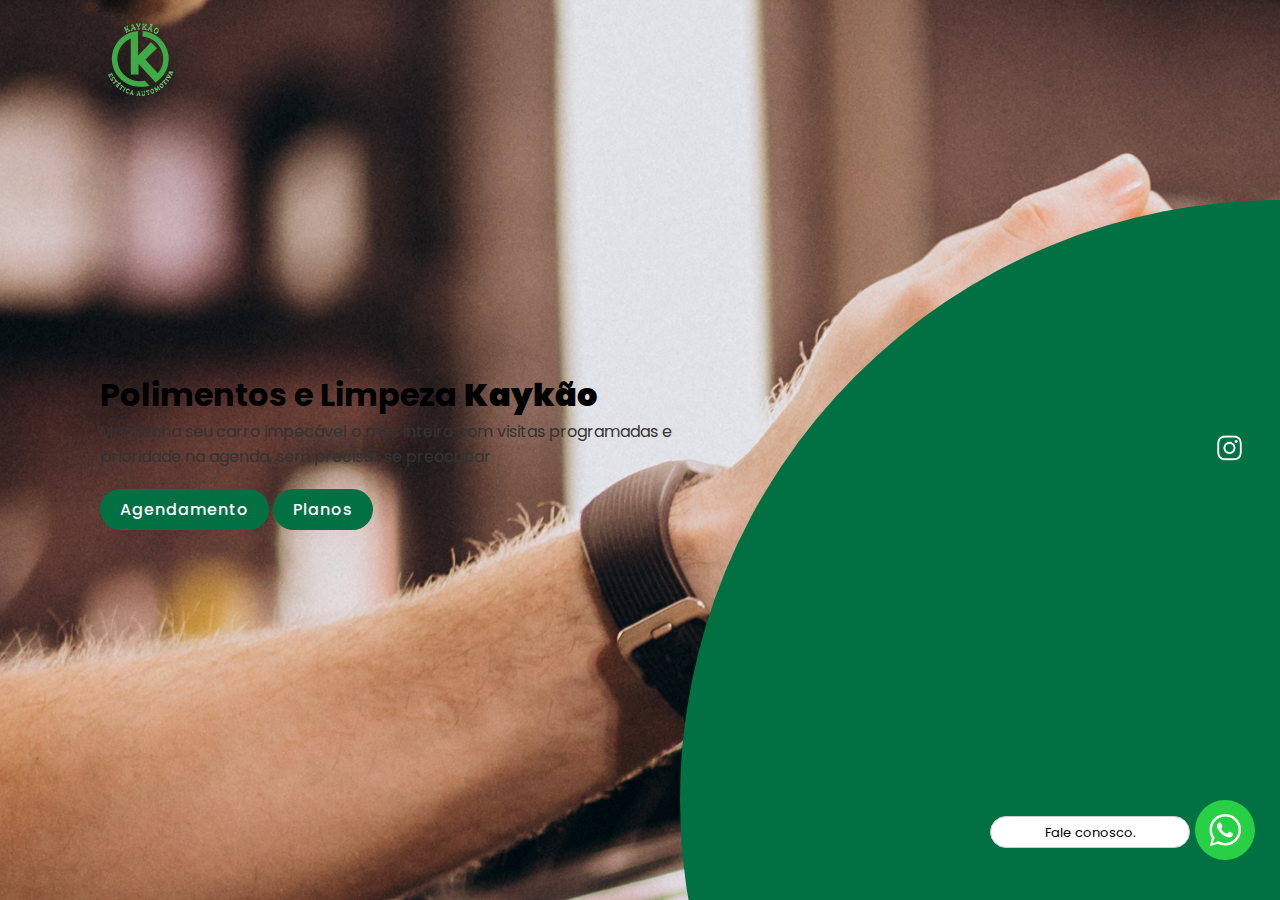
<file: index.html>
<!DOCTYPE html>
<html lang="pt-br">
<head>
    <meta charset="UTF-8">
    <meta name="viewport" content="width=device-width, initial-scale=1.0">
    <title>Kaykão Estética Automotiva</title>

    <link rel="stylesheet" href="style.css">
</head>
<body>
    
    <section>
        <div class="circle"></div>
      <header>
          <a href="#"><img src="imagens/logo kaykão_page-0001-Photoroom.png" class="logo"></a>
          
          <div>
            
          </div>
          
          <div class="toggle" onclick="toggleMenu();"></div>
           <!-- 
          <ul class="navigation">
              <li><a href="#">Home</a></li>
              <li><a href="#">Menu</a></li>
              <li><a href="#">What´s New</a></li>
              <li><a href="#">Contact</a></li>
            </ul>
          -->
      </header>

      <div class="content">
          <div class="textBox">
            <h1>Polimentos e Limpeza <strong>Kaykão</strong> </h1>
              <p>Mantenha seu carro impecável o mês inteiro com
                visitas programadas e prioridade na agenda, 
                sem precisar se preocupar
              </p>
              <a class="botao1" href="agendamento.html">Agendamento</a>
              <a class="botao2" href="planos.html">Planos</a>
          </div>

            <div class="imgBox">
                
            </div>
      </div>

      <div class="social-mae">
        <ul class="social-media">
        
        <li><a href="https://www.instagram.com/kaykaopolimentos/" target="_blank" ><img src="imagens/instagram.png"></a></li>
      </ul>
      </div>
      
    </section>
    
    <script>
        function Slider(anything){
            document.querySelector('.starbucks').src =anything
        }
        
        function toggleMenu(){
            var menuToggle = document.querySelector('.toggle');
            var navigation = document.querySelector('.navigation');
            menuToggle.classList.toggle('active') 
            navigation.classList.toggle('active')
        }
    </script>
    <!-- START Widget WhastApp hospedagemwordpresspro -->
<a href="https://api.whatsapp.com/send?phone=+5521992630330&text=Olá!%20Gostaria%20de%20tirar%20uma%20dúvida" id="waurlsite" class="bt-whatsApp" target="_blank" style="right:25px; position:fixed;width:60px;height:60px;bottom:40px;z-index:100;">
<img src="[data-uri]" alt="" width="60px">
</a>
<span id="alertWapp" style="right:30px; visibility: hidden; position:fixed;	width:17px;	height:17px;bottom:90px; background:red;z-index:101; font-size:11px;color:#fff;text-align:center;border-radius: 50px; font-weight:bold;line-height: normal; "> 1 </span>
<div id="msg1" style="right: 90px; visibility: visible; background: #fff; color: #000; position: fixed; width: 200px; bottom: 52px; text-align: center; font-size: 13px; line-height: 31px; height: 32px; border-radius: 100px; z-index: 100;border: 1px solid #ccc; ">Fale conosco.</div>
<script type="text/javascript">function showIt2() {document.getElementById("msg1").style.visibility = "visible";}    setTimeout("showIt2()", 5000); function hiddenIt() {document.getElementById("msg1").style.visibility = "hidden";}setTimeout("hiddenIt()", 15000); function showIt3() {document.getElementById("msg1").style.visibility = "visible";} setTimeout("showIt3()", 25000);  msg1.onclick = function() {document.getElementById('msg1').style.visibility = "hidden"; };function alertW() { document.getElementById("alertWapp").style.visibility = "visible";	} setTimeout("alertW()", 15000); </script>
<!-- END Widget WhastApp -->

</body>
</html>
</file>
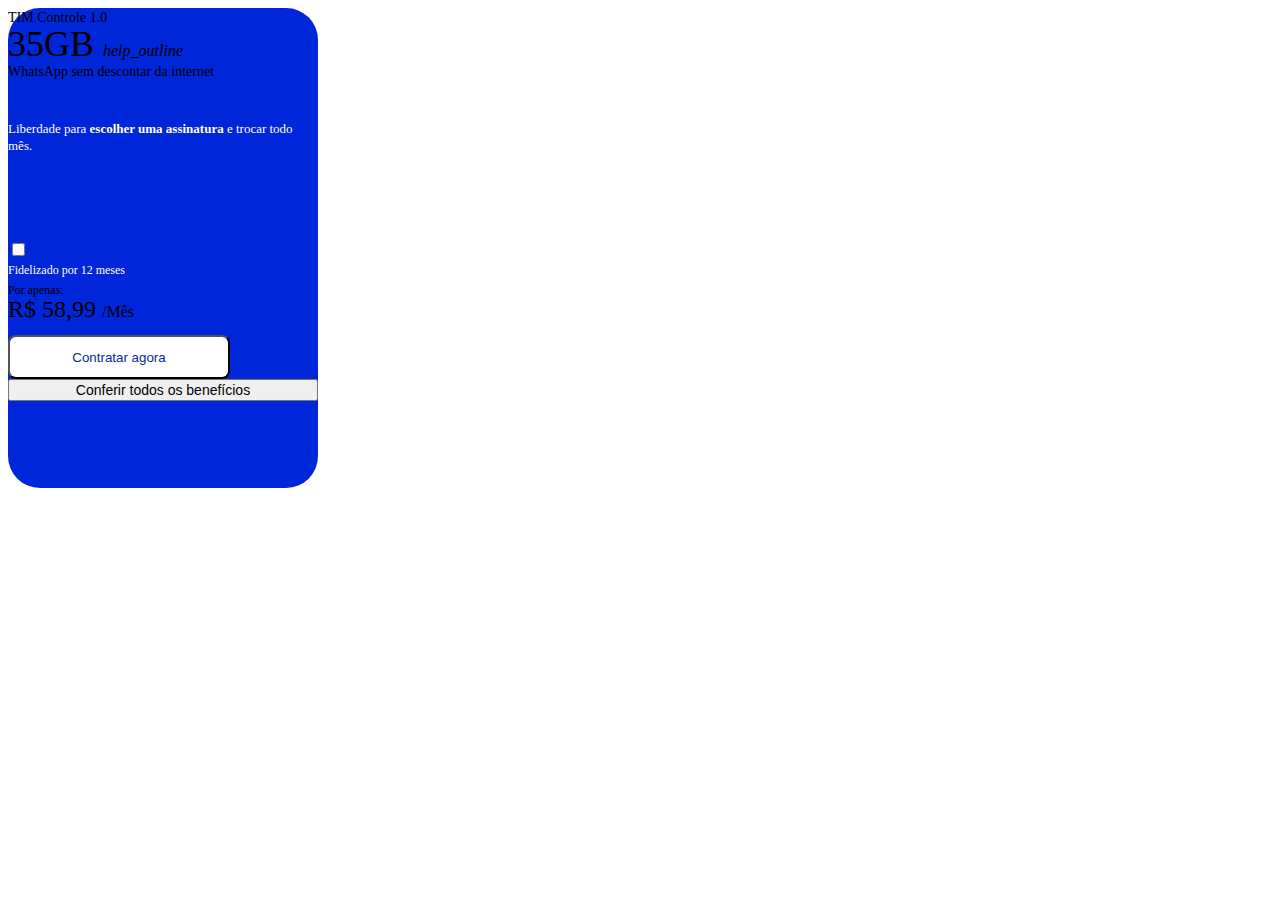
<file: planos.html>
<!DOCTYPE html>
<html lang="en">
<head>
    <meta charset="UTF-8">
    <meta name="viewport" content="width=device-width, initial-scale=1.0">
    <title>Document</title>
</head>
<body>
    <div class="pa-4 v-card v-sheet theme--dark" style="min-height: 480px; width: 310px; background-color: rgb(0, 38, 217); border-color: rgb(0, 38, 217); border-radius: 32px; position: relative;"><!----><div class="layout wrap"><div class="flex xs12"><span class="font-weight-medium" style="font-size: 14px;">TIM Controle 1.0</span></div><div class="flex xs12 py-2"></div><div class="flex xs12" style="line-height: 1;"><span class="font-weight-bold" style="font-size: 36px;"> 35GB </span><i aria-hidden="true" class="v-icon material-icons theme--light white--text" style="font-size: 16px; transform: translate(-8px, -16px); cursor: help;">help_outline</i><span class="v-tooltip v-tooltip--top"></span></div><div class="flex xs12 py-2"></div><div class="flex xs12"><div class="layout wrap"><div class="flex xs12"><span class="font-weight-regular" style="font-size: 14px;"> WhatsApp sem descontar da internet </span></div><div class="flex xs12 py-1"></div><div class="flex xs12"><div class="v-card v-sheet theme--dark elevation-0 transparent" style="min-height: 40px;"><div class="layout align-center"><div class="flex shrink"><div class="layout"><div class="flex shrink mr-2"><div role="img" aria-label="WhatsApp" class="v-responsive v-image" title="WhatsApp" style="height: 34px; width: 34px;"><div class="v-responsive__sizer" style="padding-bottom: 100%;"></div><div class="v-image__image v-image__image--contain" style="background-image: url(&quot;https://www.cdn.vertexdigital.co/meuplanotim.com.br/redes-sociais-varejo/whatsapp-icon.svg&quot;); background-position: center center;"></div><div class="v-responsive__content"></div></div></div></div></div><!----><!----></div></div></div></div></div><div class="flex xs12 py-2"></div><div class="flex xs12"><div class="v-card v-sheet theme--dark elevation-0 transparent" style="height: 120px;"><div class="layout wrap"><div class="flex xs12" style="line-height: 16px;"><span class="font-weight-regular" style="color: rgb(255, 255, 255); font-size: 13px;"> Liberdade para<strong class="font-weight-bold" style="color: rgb(255, 255, 255);"> escolher uma assinatura</strong> e trocar todo mês. </span></div><div class="flex xs12 py-1"></div><div class="flex xs12"><div class="layout wrap" style="max-width: 180px;"><div class="flex shrink mr-2 mb-1"><div role="img" aria-label="Deezer Now" class="v-responsive v-image" title="Deezer Now" style="height: 34px; width: 34px;"><div class="v-responsive__sizer" style="padding-bottom: 100%;"></div><div class="v-image__image v-image__image--contain" style="background-image: url(&quot;https://www.cdn.vertexdigital.co/meuplanotim.com.br/icons-streaming-varejo/deezer-now.svg&quot;); background-position: center center;"></div><div class="v-responsive__content"></div></div></div><div class="flex shrink mr-2 mb-1"><div role="img" aria-label="Paramount+" class="v-responsive v-image" title="Paramount+" style="height: 34px; width: 34px;"><div class="v-responsive__sizer" style="padding-bottom: 100%;"></div><div class="v-image__image v-image__image--contain" style="background-image: url(&quot;https://www.cdn.vertexdigital.co/meuplanotim.com.br/icons-streaming-varejo/paramount.svg&quot;); background-position: center center;"></div><div class="v-responsive__content"></div></div></div><div class="flex shrink mr-2 mb-1"><div role="img" aria-label="Prime Vídeo - Versão celular" class="v-responsive v-image" title="Prime Vídeo - Versão celular" style="height: 34px; width: 34px;"><div class="v-responsive__sizer" style="padding-bottom: 100%;"></div><div class="v-image__image v-image__image--contain" style="background-image: url(&quot;https://www.cdn.vertexdigital.co/meuplanotim.com.br/icons-streaming-varejo/prime-video-versao-celular.svg&quot;); background-position: center center;"></div><div class="v-responsive__content"></div></div></div></div></div></div></div></div><div class="flex xs12"><div class="layout wrap"><div class="flex xs12 py-2"></div><div class="flex xs12" style="height: 41px;"><div class="v-input fix--input-switch-card v-input--selection-controls v-input--switch v-input--hide-details v-input--is-label-active v-input--is-dirty theme--dark" dense=""><div class="v-input__control"><div class="v-input__slot"><div class="v-input--selection-controls__input"><input aria-checked="true" role="checkbox" type="checkbox" dense="" value=""><div class="v-input--selection-controls__ripple" style="color: rgb(58, 160, 255); caret-color: rgb(58, 160, 255);"></div><div class="v-input--switch__track theme--dark" style="color: rgb(58, 160, 255); caret-color: rgb(58, 160, 255);"></div><div class="v-input--switch__thumb theme--dark" style="color: rgb(58, 160, 255); caret-color: rgb(58, 160, 255);"><!----></div></div><label aria-hidden="true" class="v-label theme--dark" style="left: 0px; right: auto; position: relative;"><span class="font-weight-regular" style="color: rgb(255, 255, 255); font-size: 12px;"> Fidelizado por 12 meses </span></label></div></div></div></div></div></div><div class="flex xs12 py-4"></div><div class="flex xs12"><div class="v-card v-sheet theme--dark elevation-0 transparent" style="min-height: 54px;"><div class="layout wrap" style="line-height: 1;"><div class="flex xs12"><span class="font-weight-regular" style="font-size: 12px;"> Por apenas: </span></div><div class="flex xs12"><span class="font-weight-bold" style="font-size: 24px;"> R$ 58,99 <span class="font-weight-regular" style="font-size: 16px;"> /Mês </span></span></div><div class="flex xs12"></div></div></div></div><div class="flex xs12 py-2"></div><div class="flex xs12"><div><button type="button" class="text-none mx-auto px-0 v-btn v-btn--block v-btn--large v-btn--depressed theme--dark" id="btn_gtm_begin_TIMControle1.0" name="btn_gtm_begin_TIMControle1.0" alt="TIM Controle 1.0 15GB 88,99" title="TIM Controle 1.0 15GB 88,99" aria-label="Contratar agora" data-test-id="bntContratarControle" style="background-color: rgb(255, 255, 255); color: rgb(14, 37, 161); max-width: 100%; min-width: 222px; height: 44px; border-radius: 8px;"><div class="v-btn__content"> Contratar agora </div></button></div></div><div class="flex xs12 py-2"></div><div class="flex xs12" style="display: flex; flex-direction: column;"><button type="button" class="font-weight-regular text-none v-btn v-btn--depressed theme--dark transparent" text="" width="100%" style="font-size: 14px;"><div class="v-btn__content"> Conferir todos os benefícios </div></button><div class="v-dialog__container" style="display: inline-block;"></div></div></div></div>
</body>
</html>
</file>
<file: style.css>
@import url('https://fonts.googleapis.com/css2?family=Poppins:ital,wght@0,100;0,200;0,300;0,400;0,500;0,600;0,700;0,800;0,900;1,100;1,200;1,300;1,400;1,500;1,600;1,700;1,800;1,900&display=swap');
*
{
    margin: 0;
    padding: 0;
    box-sizing: border-box;
    font-family: 'Poppins', sans-serif;
}

body{
    background-image: url(imagens/estacao-de-detalhamento-de-lavagem-de-carro.jpg);
}
section{
    position: relative;
    width: 100%;
    min-height: 100vh;
    padding: 100px;
    display: flex;
    justify-content: space-between;
    align-items: center;
    
}

header{
    position: absolute;
    top: 0;
    left: 0;
    width: 100%;
    padding: 20px 100px;
    display: flex;
    justify-content: space-between;
    align-items: center;

}

header .logo{
    position: relative;
    max-width: 80px;
}

header ul{
    position: relative;
    display: flex;
}

header ul li{
    list-style: none;

}

header ul li a{
    display: inline-block;
    color: #333;
    font-weight: 400;
    margin-left: 40px;
    text-decoration: none;
}

.content{
    position: relative;
    width: 100%;
    display: flex;
    justify-content: space-between;
    align-items: center;
}

.content .textBox{
    position: relative;
    max-width: 600px;
}

.content .textBox h2{
    color: #333;
    font-size: 4em;
    line-height: 1.4em;
    font-weight: 500;
}

.content .textBox h2 span{
    color: #017143;
    font-size: 1.2em;
    font-weight: 900;
}

.content .textBox p{
    color: #333;
}

.content .textBox a{
    display: inline-block;
    margin-top: 20px;
    padding: 8px 20px;
    background: #017143;
    color: #fff;
    border-radius: 40px;
    font-weight: 500;
    letter-spacing: 1px;
    text-decoration: none;
}

.content .imgBox{
    width: 600px;
    display: flex;
    justify-content: flex-end;
    padding-right: 50px;
    margin-top: 50px;
}

.content .imgBox img{
    max-width: 340px;
}

.thumb{
    position: absolute;
    left: 47%;
    bottom: 32px;
    transform: translateX(-50%);
}

.thumb li{
    list-style: none;
    display: inline-block;
    margin: 0 15px;
    cursor: pointer;
    transition: 0.5s;

}

.thumb li:hover{
    transform: translateY(-15px);
}

.thumb li img{
    max-width: 65px;
}

.social-media{
    position: absolute;
    top: 50%;
    right: 30px;
    transform: translateY(-50%);
    display: flex;
    justify-content: center;
    align-items: center;
    flex-direction: column;
}

.social-media li{
    list-style: none;
}

.social-media li a{
    display: inline-block;
    margin: 5px 0;
    transform: scale(0.6);
    filter: invert(1);
}


.circle{
    position: absolute;
    top: 0;
    left: 0;
    width: 100%;
    height: 100%;
    background: #017143;
    clip-path: circle(600px at right 800px);

}
@media (max-width:991px)
{
    header
    {
        padding: 20px;
    }
    header .logo 
    {
        max-width: 60px;
    }
    header ul 
    {   
        display: none;
    }
    .toggle
    {
        position: relative;
        width: 30px;
        height: 30px;
        cursor: pointer;
        background: url(assets/menu.png);
        background-size: 30px;
        background-position: center;
        background-repeat: no-repeat;
        filter: invert(1);
        z-index: 11;
    }
    .toggle.active
    {
        position: fixed;
        right: 20px;
        background: url(assets/close.png);
        background-size: 25px;
        background-position: center;
        background-repeat: no-repeat;
    }
    header ul.navigation.active
    {
        position: fixed;
        top: 0;
        left: 0;
        width: 100%;
        height: 100%;
        display: flex;
        justify-content: center;
        align-items: center;
        flex-direction: column;
        background: #fff;
        z-index: 10;
    }
    header ul li a
    {
        font-size: 1.5em;
        margin: 5px 0;
    }
    section
    {
        padding: 20px 20px 120px;
    }
    .content
    {
        flex-direction: column;
        margin-top: 100px;
    }
    .content .textBox h2 
    {
        font-size: 2.5em;
        margin-bottom: 15px;
    }
    .content .textBox 
    {
        max-width: 100%;
    }
    .content .imgBox
    {
        max-width: 100%;
        justify-content: center;
    }
    .content .imgBox img 
    {
        max-width: 300px;
    }
    .thumb li img   
    {
        max-width: 51px;
    }
    
    .circle 
    {    
        clip-path: circle(400px at center bottom);
    }
    .social-media
    {
        background:  #017143;
        right: 0;
        width: 50px;
        border-top-left-radius: 5px;
        border-bottom-left-radius: 5px;
    }

}
</file>
